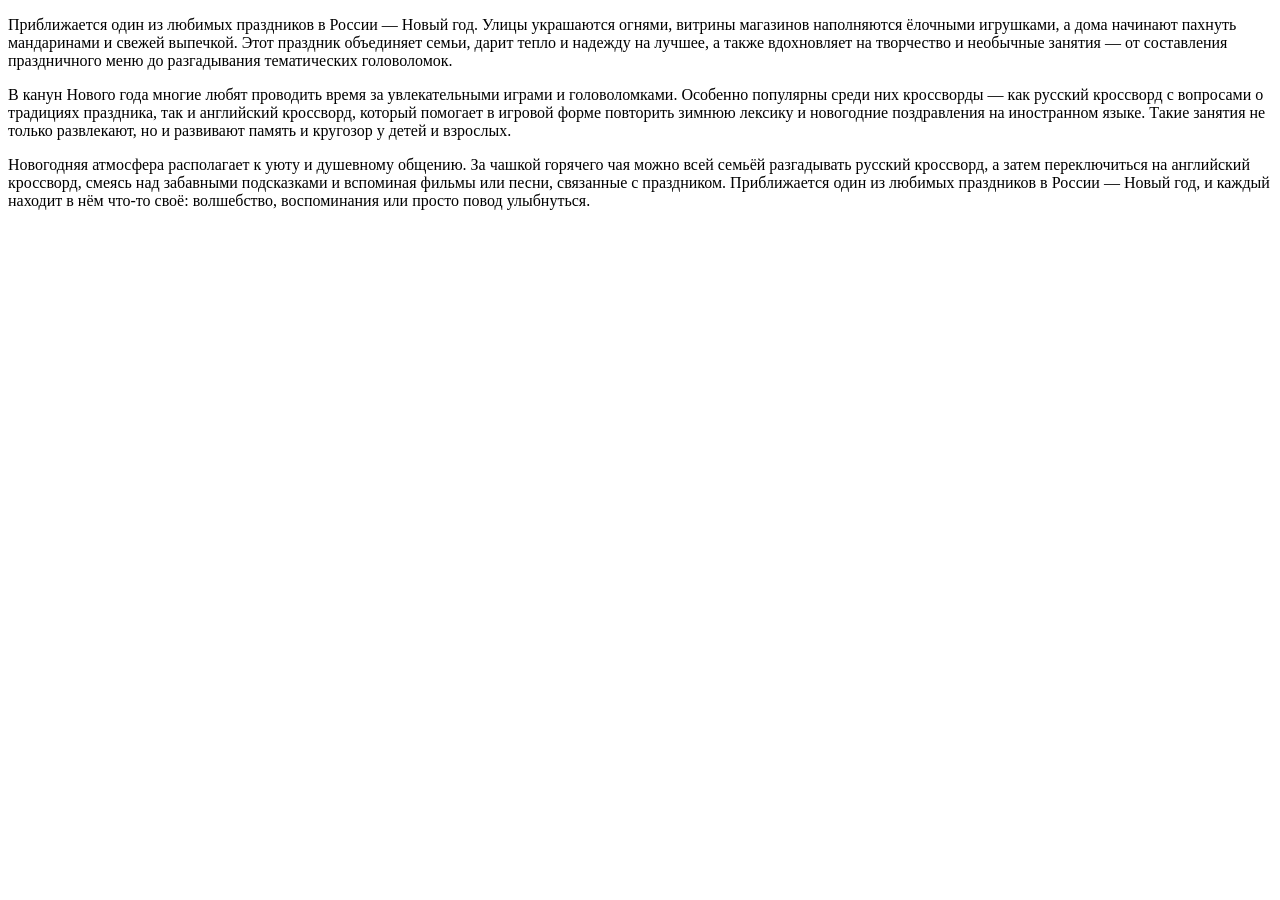
<file: Congratulations2026.html>
<!DOCTYPE html>
<html lang="ru">
<head>
    <title>Поздравление!</title>
    <meta charset="UTF-8">
    <meta name="viewport" content="width=device-width, initial-scale=1.0">
    <title>Заголовок страницы</title>
</head>
<body>
<p>Приближается один из любимых праздников в России — Новый год. Улицы украшаются огнями, витрины магазинов наполняются ёлочными игрушками, а дома начинают пахнуть мандаринами и свежей выпечкой. Этот праздник объединяет семьи, дарит тепло и надежду на лучшее, а также вдохновляет на творчество и необычные занятия — от составления праздничного меню до разгадывания тематических головоломок.</p>
<p>В канун Нового года многие любят проводить время за увлекательными играми и головоломками. Особенно популярны среди них кроссворды — как русский кроссворд с вопросами о традициях праздника, так и английский кроссворд, который помогает в игровой форме повторить зимнюю лексику и новогодние поздравления на иностранном языке. Такие занятия не только развлекают, но и развивают память и кругозор у детей и взрослых.</p>
<p class=”quote”>Новогодняя атмосфера располагает к уюту и душевному общению. За чашкой горячего чая можно всей семьёй разгадывать русский кроссворд, а затем переключиться на английский кроссворд, смеясь над забавными подсказками и вспоминая фильмы или песни, связанные с праздником. Приближается один из любимых праздников в России — Новый год, и каждый находит в нём что-то своё: волшебство, воспоминания или просто повод улыбнуться.</p>
</body>
</html>
</file>
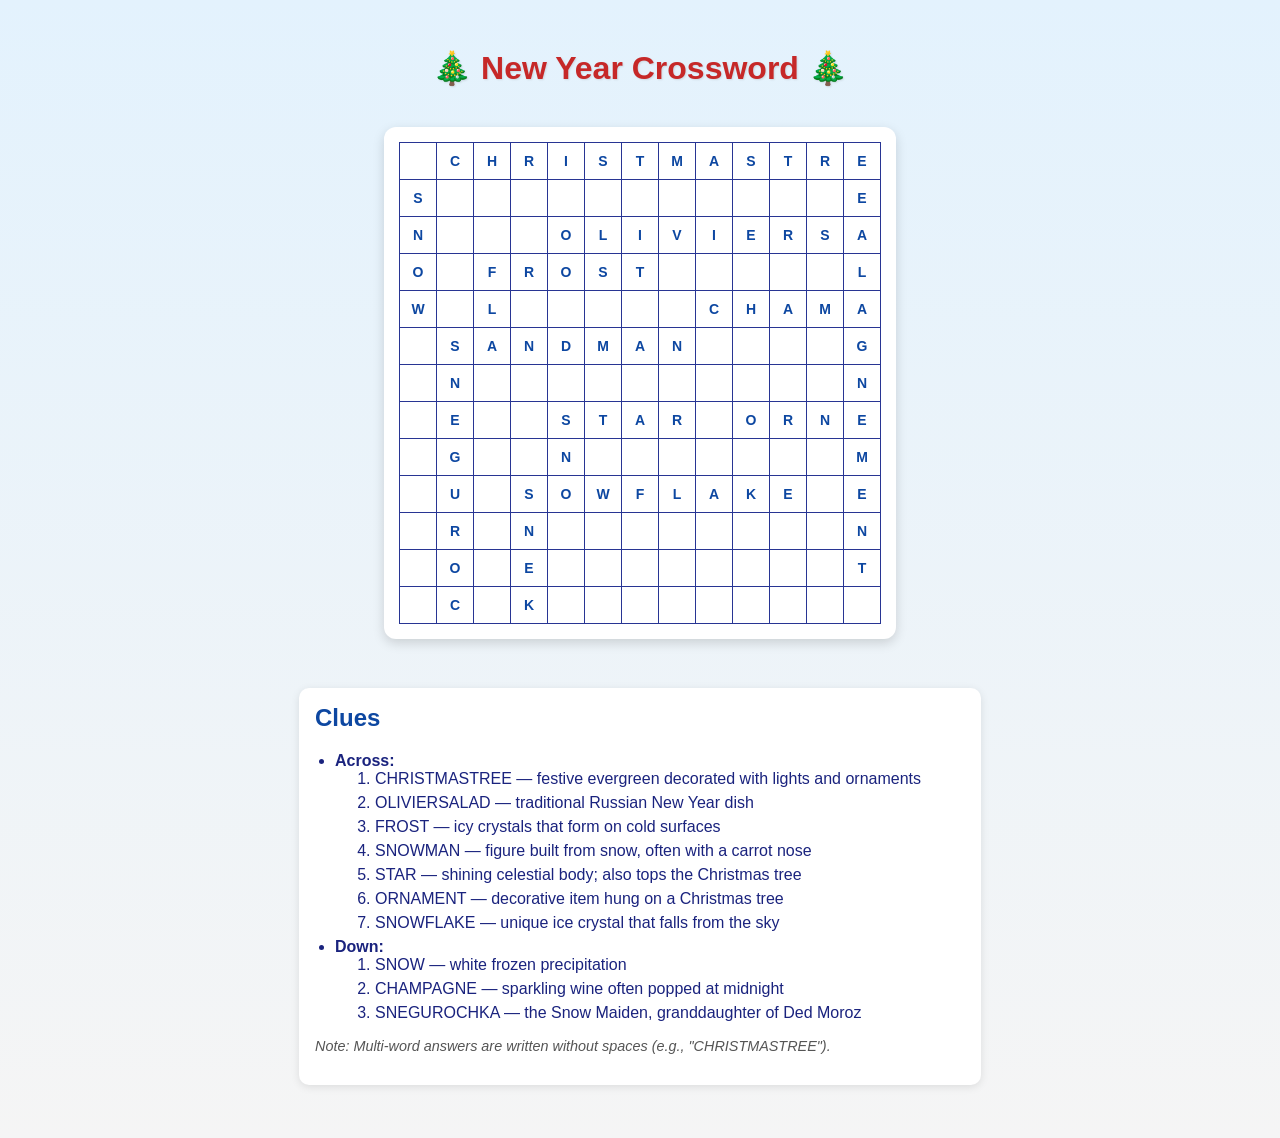
<file: krossvordEN.html>
<!DOCTYPE html>
<html lang="en">
<head>
  <meta charset="UTF-8" />
  <meta name="viewport" content="width=device-width, initial-scale=1.0"/>
  <title>New Year Crossword</title>
  <style>
    body {
      font-family: 'Segoe UI', Tahoma, Geneva, Verdana, sans-serif;
      background: linear-gradient(to bottom, #e3f2fd, #f5f5f5);
      text-align: center;
      padding: 20px;
      color: #1a237e;
    }
    h1 {
      color: #c62828;
      text-shadow: 1px 1px 2px rgba(0,0,0,0.1);
      margin-bottom: 20px;
    }
    .crossword-container {
      display: inline-block;
      margin: 20px auto;
      background: white;
      padding: 15px;
      border-radius: 12px;
      box-shadow: 0 4px 12px rgba(0,0,0,0.15);
    }
    .crossword {
      border-collapse: collapse;
    }
    .crossword td {
      width: 34px;
      height: 34px;
      border: 1px solid #283593;
      text-align: center;
      vertical-align: middle;
      font-weight: bold;
      font-size: 14px;
      background-color: #fff;
      color: #0d47a1;
    }
    .black {
      background-color: #1a237e;
    }
    .legend {
      max-width: 650px;
      margin: 25px auto;
      padding: 16px;
      background: white;
      border-radius: 10px;
      box-shadow: 0 2px 8px rgba(0,0,0,0.1);
      text-align: left;
    }
    .legend h2 {
      color: #0d47a1;
      margin-top: 0;
    }
    .legend ul {
      padding-left: 20px;
    }
    .legend li {
      margin-bottom: 6px;
    }
    .note {
      font-style: italic;
      color: #555;
      margin-top: 15px;
      font-size: 0.9em;
    }
  </style>
</head>
<body>
  <h1>🎄 New Year Crossword 🎄</h1>

  <!-- Crossword grid: 13x13 -->
  <div class="crossword-container">
    <table class="crossword">
      <tr>
        <td class="black"></td><td>C</td><td>H</td><td>R</td><td>I</td><td>S</td><td>T</td><td>M</td><td>A</td><td>S</td><td>T</td><td>R</td><td>E</td>
      </tr>
      <tr>
        <td>S</td><td></td><td></td><td></td><td></td><td></td><td></td><td></td><td></td><td></td><td></td><td></td><td>E</td>
      </tr>
      <tr>
        <td>N</td><td class="black"></td><td class="black"></td><td class="black"></td><td>O</td><td>L</td><td>I</td><td>V</td><td>I</td><td>E</td><td>R</td><td>S</td><td>A</td>
      </tr>
      <tr>
        <td>O</td><td class="black"></td><td>F</td><td>R</td><td>O</td><td>S</td><td>T</td><td class="black"></td><td class="black"></td><td class="black"></td><td class="black"></td><td class="black"></td><td>L</td>
      </tr>
      <tr>
        <td>W</td><td class="black"></td><td>L</td><td></td><td></td><td></td><td></td><td class="black"></td><td>C</td><td>H</td><td>A</td><td>M</td><td>A</td>
      </tr>
      <tr>
        <td class="black"></td><td>S</td><td>A</td><td>N</td><td>D</td><td>M</td><td>A</td><td>N</td><td></td><td></td><td></td><td></td><td>G</td>
      </tr>
      <tr>
        <td class="black"></td><td>N</td><td></td><td></td><td></td><td></td><td></td><td></td><td class="black"></td><td class="black"></td><td class="black"></td><td class="black"></td><td>N</td>
      </tr>
      <tr>
        <td class="black"></td><td>E</td><td class="black"></td><td class="black"></td><td>S</td><td>T</td><td>A</td><td>R</td><td class="black"></td><td>O</td><td>R</td><td>N</td><td>E</td>
      </tr>
      <tr>
        <td class="black"></td><td>G</td><td class="black"></td><td class="black"></td><td>N</td><td></td><td></td><td></td><td></td><td></td><td></td><td></td><td>M</td>
      </tr>
      <tr>
        <td class="black"></td><td>U</td><td class="black"></td><td>S</td><td>O</td><td>W</td><td>F</td><td>L</td><td>A</td><td>K</td><td>E</td><td class="black"></td><td>E</td>
      </tr>
      <tr>
        <td class="black"></td><td>R</td><td class="black"></td><td>N</td><td></td><td></td><td></td><td></td><td></td><td></td><td></td><td class="black"></td><td>N</td>
      </tr>
      <tr>
        <td class="black"></td><td>O</td><td class="black"></td><td>E</td><td class="black"></td><td class="black"></td><td class="black"></td><td class="black"></td><td class="black"></td><td class="black"></td><td class="black"></td><td class="black"></td><td>T</td>
      </tr>
      <tr>
        <td class="black"></td><td>C</td><td class="black"></td><td>K</td><td class="black"></td><td class="black"></td><td class="black"></td><td class="black"></td><td class="black"></td><td class="black"></td><td class="black"></td><td class="black"></td><td class="black"></td>
      </tr>
    </table>
  </div>

  <div class="legend">
    <h2>Clues</h2>
    <ul>
      <li><strong>Across:</strong>
        <ol>
          <li>CHRISTMASTREE — festive evergreen decorated with lights and ornaments</li>
          <li>OLIVIERSALAD — traditional Russian New Year dish</li>
          <li>FROST — icy crystals that form on cold surfaces</li>
          <li>SNOWMAN — figure built from snow, often with a carrot nose</li>
          <li>STAR — shining celestial body; also tops the Christmas tree</li>
          <li>ORNAMENT — decorative item hung on a Christmas tree</li>
          <li>SNOWFLAKE — unique ice crystal that falls from the sky</li>
        </ol>
      </li>
      <li><strong>Down:</strong>
        <ol>
          <li>SNOW — white frozen precipitation</li>
          <li>CHAMPAGNE — sparkling wine often popped at midnight</li>
          <li>SNEGUROCHKA — the Snow Maiden, granddaughter of Ded Moroz</li>
        </ol>
      </li>
    </ul>
    <p class="note">Note: Multi-word answers are written without spaces (e.g., "CHRISTMASTREE").</p>
  </div>
</body>
</html>
</file>
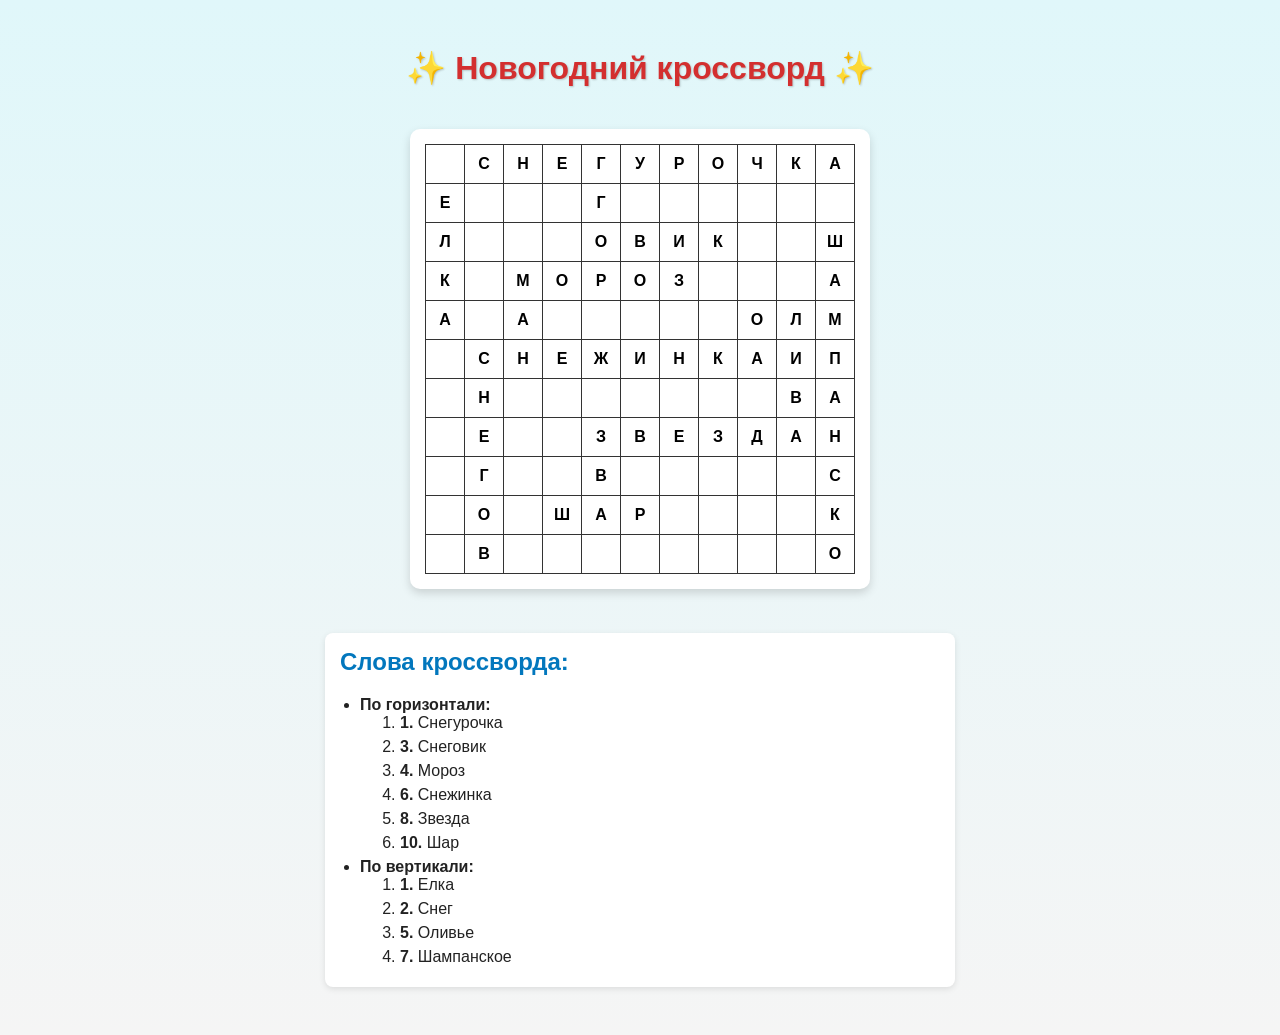
<file: krossvordRU.html>
<!DOCTYPE html>
<html lang="ru">
<head>
  <meta charset="UTF-8" />
  <meta name="viewport" content="width=device-width, initial-scale=1.0"/>
  <title>Новогодний кроссворд</title>
  <style>
    body {
      font-family: 'Segoe UI', Tahoma, Geneva, Verdana, sans-serif;
      background: linear-gradient(to bottom, #e0f7fa, #f5f5f5);
      text-align: center;
      padding: 20px;
      color: #222;
    }
    h1 {
      color: #d32f2f;
      text-shadow: 1px 1px 2px rgba(0,0,0,0.2);
    }
    .crossword-container {
      display: inline-block;
      margin: 20px auto;
      background: white;
      padding: 15px;
      border-radius: 10px;
      box-shadow: 0 4px 10px rgba(0,0,0,0.15);
    }
    .crossword {
      border-collapse: collapse;
    }
    .crossword td {
      width: 36px;
      height: 36px;
      border: 1px solid #333;
      text-align: center;
      vertical-align: middle;
      font-weight: bold;
      font-size: 16px;
      background-color: #fff;
      color: #000;
    }
    .black {
      background-color: #000;
    }
    .legend {
      max-width: 600px;
      margin: 20px auto;
      padding: 15px;
      background: #fff;
      border-radius: 8px;
      box-shadow: 0 2px 6px rgba(0,0,0,0.1);
      text-align: left;
    }
    .legend h2 {
      color: #0277bd;
      margin-top: 0;
    }
    .legend ul {
      padding-left: 20px;
      margin-bottom: 5px;
    }
    .legend li {
      margin-bottom: 6px;
    }
  </style>
</head>
<body>
  <h1>✨ Новогодний кроссворд ✨</h1>

  <!-- Кроссворд 11×11 -->
  <div class="crossword-container">
    <table class="crossword">
      <tr>
        <td class="black"></td><td>С</td><td>Н</td><td>Е</td><td>Г</td><td>У</td><td>Р</td><td>О</td><td>Ч</td><td>К</td><td>А</td>
      </tr>
      <tr>
        <td>Е</td><td></td><td></td><td></td><td>Г</td><td></td><td></td><td></td><td></td><td></td><td class="black"></td>
      </tr>
      <tr>
        <td>Л</td><td class="black"></td><td class="black"></td><td class="black"></td><td>О</td><td>В</td><td>И</td><td>К</td><td class="black"></td><td class="black"></td><td>Ш</td>
      </tr>
      <tr>
        <td>К</td><td class="black"></td><td>М</td><td>О</td><td>Р</td><td>О</td><td>З</td><td class="black"></td><td class="black"></td><td class="black"></td><td>А</td>
      </tr>
      <tr>
        <td>А</td><td class="black"></td><td>А</td><td></td><td></td><td></td><td></td><td class="black"></td><td>О</td><td>Л</td><td>М</td>
      </tr>
      <tr>
        <td class="black"></td><td>С</td><td>Н</td><td>Е</td><td>Ж</td><td>И</td><td>Н</td><td>К</td><td>А</td><td>И</td><td>П</td>
      </tr>
      <tr>
        <td class="black"></td><td>Н</td><td></td><td></td><td></td><td></td><td></td><td></td><td></td><td>В</td><td>А</td>
      </tr>
      <tr>
        <td class="black"></td><td>Е</td><td class="black"></td><td class="black"></td><td>З</td><td>В</td><td>Е</td><td>З</td><td>Д</td><td>А</td><td>Н</td>
      </tr>
      <tr>
        <td class="black"></td><td>Г</td><td class="black"></td><td class="black"></td><td>В</td><td></td><td></td><td></td><td></td><td></td><td>С</td>
      </tr>
      <tr>
        <td class="black"></td><td>О</td><td class="black"></td><td>Ш</td><td>А</td><td>Р</td><td class="black"></td><td class="black"></td><td class="black"></td><td class="black"></td><td>К</td>
      </tr>
      <tr>
        <td class="black"></td><td>В</td><td class="black"></td><td class="black"></td><td class="black"></td><td class="black"></td><td class="black"></td><td class="black"></td><td class="black"></td><td class="black"></td><td>О</td>
      </tr>
    </table>
  </div>

  <div class="legend">
    <h2>Слова кроссворда:</h2>
    <ul>
      <li><strong>По горизонтали:</strong>
        <ol>
          <li><strong>1.</strong> Снегурочка</li>
          <li><strong>3.</strong> Снеговик</li>
          <li><strong>4.</strong> Мороз</li>
          <li><strong>6.</strong> Снежинка</li>
          <li><strong>8.</strong> Звезда</li>
          <li><strong>10.</strong> Шар</li>
        </ol>
      </li>
      <li><strong>По вертикали:</strong>
        <ol>
          <li><strong>1.</strong> Елка</li>
          <li><strong>2.</strong> Снег</li>
          <li><strong>5.</strong> Оливье</li>
          <li><strong>7.</strong> Шампанское</li>
        </ol>
      </li>
    </ul>
  </div>

</body>
</html>
</file>
